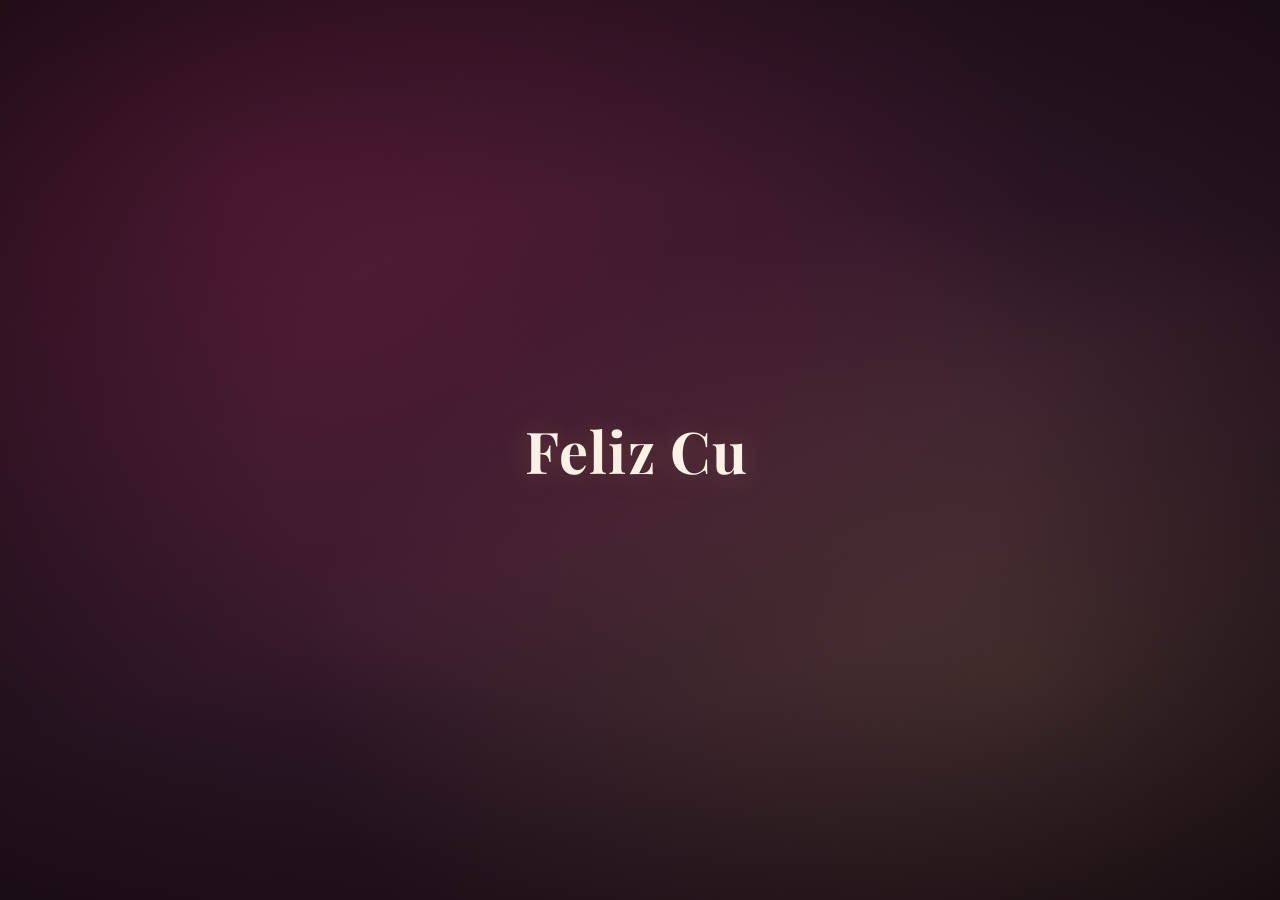
<file: index.html>
<!DOCTYPE html>
<!--
  INDEX.HTML
  Pantalla de bienvenida.
  Contiene:
    1) Animación de máquina de escribir "Feliz Cumpleaños ❤️"
    2) Subtexto y botones "Siguiente" / "Atrás"
    3) Escena alternativa (oculta al inicio) cuando se presiona "Atrás"
-->
<html lang="es">
<head>
  <meta charset="UTF-8" />
  <meta name="viewport" content="width=device-width, initial-scale=1.0" />
  <title>feliz cumple sam❤️</title>

  <!-- Tipografías: Playfair Display (títulos), Dancing Script (acentos), Poppins (UI) -->
  <link rel="preconnect" href="https://fonts.googleapis.com" />
  <link rel="preconnect" href="https://fonts.gstatic.com" crossorigin />
  <link href="https://fonts.googleapis.com/css2?family=Playfair+Display:wght@600;700&family=Dancing+Script:wght@600;700&family=Poppins:wght@400;500;600&display=swap" rel="stylesheet" />

  <link rel="stylesheet" href="style.css" />
</head>
<body>

  <!-- Capas de fondo: degradado romántico + viñeta + brillos -->
  <div class="fondo-romantico"></div>
  <div class="vineta-vela"></div>
  <div class="capa-brillos"></div>
  <div id="contenedor-particulas"></div>

  <!-- ===================== PANTALLA PRINCIPAL ===================== -->
  <main id="pantalla-principal" class="pantalla">
    <h1 id="titulo-typewriter" class="titulo-typewriter" aria-live="polite"></h1>

    <p id="subtexto" class="subtexto" style="display: none;">
      te amo musho...
    </p>

    <div id="grupo-botones" class="grupo-botones" style="display: none;">
      <button id="boton-siguiente" class="boton boton-primario" type="button">❤️ Siguiente</button>
      <button id="boton-atras" class="boton boton-secundario" type="button">⬅ Atrás</button>
    </div>
  </main>

  <!-- ===================== ESCENA TRISTE (oculta al inicio) ===================== -->
  <section id="escena-triste" class="pantalla escena-triste" style="display: none;">

    <!-- Ilustración genérica de un perrito triste, hecha en SVG.
         (No se usa el personaje Snoopy por ser una obra con derechos de autor;
         puedes reemplazar este SVG por tu propia imagen en la carpeta images/) -->
    <svg class="perrito-triste" viewBox="0 0 200 180" xmlns="http://www.w3.org/2000/svg" role="img" aria-label="Perrito triste">
      <ellipse cx="100" cy="150" rx="55" ry="10" fill="#000" opacity="0.15" />
      <!-- orejas -->
      <path d="M55 60 Q30 40 40 90 Q55 100 65 80 Z" fill="#f2e9df" />
      <path d="M145 60 Q170 40 160 90 Q145 100 135 80 Z" fill="#f2e9df" />
      <!-- cabeza -->
      <ellipse cx="100" cy="90" rx="52" ry="46" fill="#fbf3ea" />
      <!-- mancha -->
      <path d="M60 70 Q75 50 95 65 Q80 80 60 70 Z" fill="#d9b26a" opacity="0.5" />
      <!-- ojos tristes -->
      <path d="M75 85 Q82 78 90 85" stroke="#4a2e20" stroke-width="3" fill="none" stroke-linecap="round" />
      <path d="M110 85 Q118 78 125 85" stroke="#4a2e20" stroke-width="3" fill="none" stroke-linecap="round" />
      <circle cx="82" cy="92" r="3.5" fill="#4a2e20" />
      <circle cx="118" cy="92" r="3.5" fill="#4a2e20" />
      <!-- lagrimas -->
      <path class="gota-lagrima" d="M82 98 q4 8 0 12 q-4 -4 0 -12" fill="#a53564" />
      <path class="gota-lagrima" d="M118 98 q4 8 0 12 q-4 -4 0 -12" fill="#a53564" style="animation-delay: 0.5s;" />
      <!-- nariz y boca triste -->
      <ellipse cx="100" cy="105" rx="7" ry="5" fill="#4a2e20" />
      <path d="M85 118 Q100 108 115 118" stroke="#4a2e20" stroke-width="2.5" fill="none" stroke-linecap="round" />
    </svg>

    <p class="texto-triste">
      ok...🥺<br />
      Por favor presiona Siguiente ❤️
    </p>

    <button id="boton-regresar" class="boton boton-secundario" type="button">⬅ Regresar</button>
  </section>

  <script src="script.js"></script>
</body>
</html>
</file>
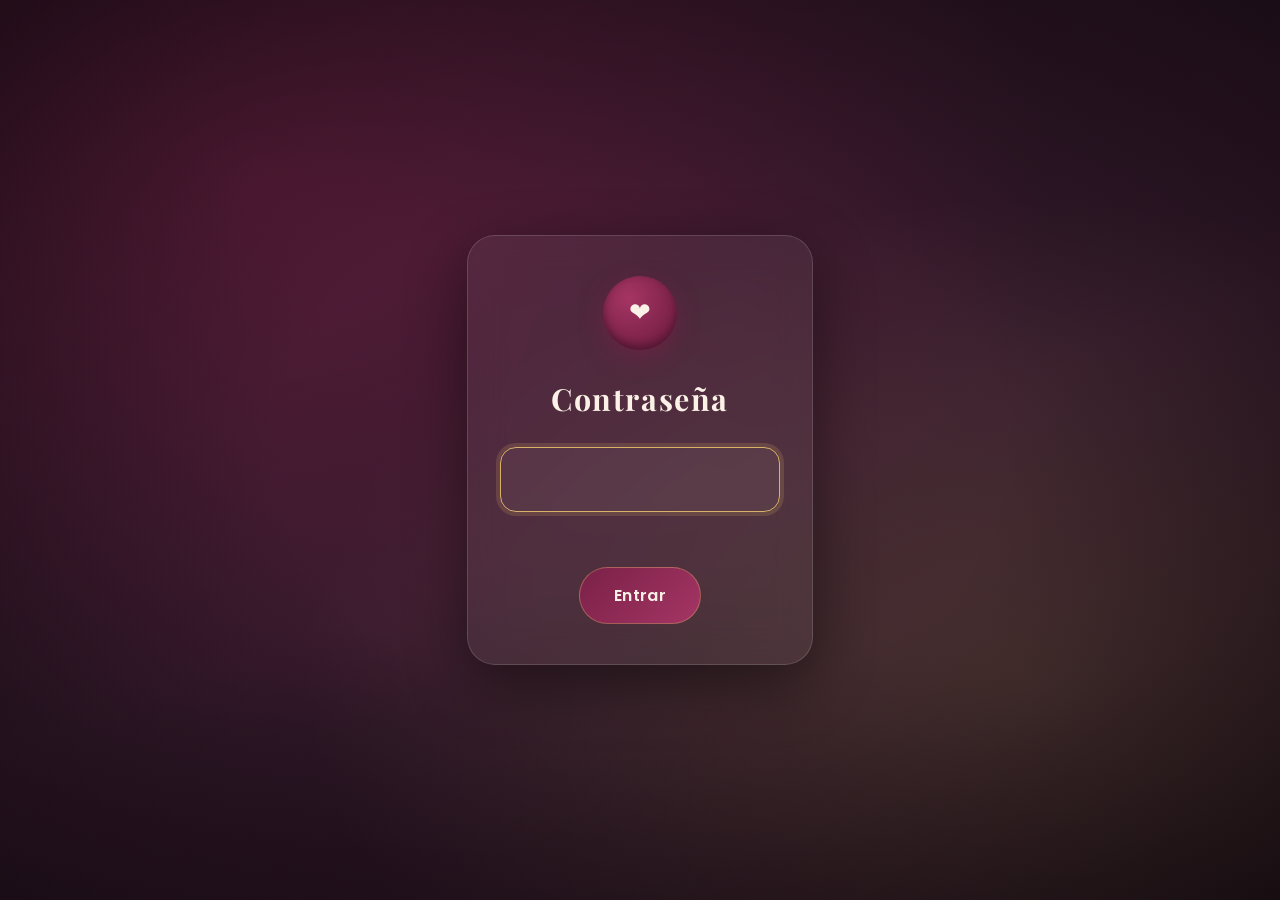
<file: password.html>
<!DOCTYPE html>
<!--
  PASSWORD.HTML
  Pantalla elegante y minimalista de contraseña.
  No revela pistas ni menciona que existen dos contraseñas distintas.
  La lógica de verificación está en script.js (función iniciarPassword).
-->
<html lang="es">
<head>
  <meta charset="UTF-8" />
  <meta name="viewport" content="width=device-width, initial-scale=1.0" />
  <title>Contraseña</title>

  <link rel="preconnect" href="https://fonts.googleapis.com" />
  <link rel="preconnect" href="https://fonts.gstatic.com" crossorigin />
  <link href="https://fonts.googleapis.com/css2?family=Playfair+Display:wght@600;700&family=Dancing+Script:wght@600;700&family=Poppins:wght@400;500;600&display=swap" rel="stylesheet" />

  <link rel="stylesheet" href="style.css" />
</head>
<body>

  <div class="fondo-romantico"></div>
  <div class="vineta-vela"></div>
  <div class="capa-brillos"></div>
  <div id="contenedor-particulas"></div>

  <main class="pantalla">
    <div class="tarjeta-cristal contenedor-password">
      <div id="sello-cera" class="sello-cera" aria-hidden="true">❤</div>

      <h1 class="etiqueta-password">Contraseña</h1>

      <form id="form-password" autocomplete="off">
        <input
          id="input-password"
          class="input-password"
          type="password"
          inputmode="numeric"
          pattern="[0-9]*"
          maxlength="8"
          autofocus
          required
        />
        <p id="mensaje-error" class="mensaje-error"></p>

        <div class="grupo-botones" style="display: flex; margin-top: 1.5rem;">
          <button type="submit" class="boton boton-primario">Entrar</button>
        </div>
      </form>
    </div>
  </main>

  <script src="script.js"></script>
</body>
</html>
</file>
<file: style.css>
/* ============================================================
   STYLE.CSS
   Hoja de estilos general del proyecto "Sorpresa de Cumpleaños"
   Paleta: medianoche ciruela + vino profundo + rosa + dorado
   Tipografías: Playfair Display (display) / Dancing Script (firma)
                Poppins (interfaz)
   ============================================================ */

/* ---------- Variables globales (tokens de diseño) ---------- */
:root {
  --midnight: #24121f;      /* fondo principal, ciruela-medianoche */
  --midnight-2: #341a2c;    /* variante más clara para degradados */
  --wine: #7a2148;          /* acento vino profundo */
  --wine-light: #a53564;    /* vino más claro para hover */
  --rose: #eab8d1;          /* rosa suave, texto secundario */
  --rose-soft: #f6dbe8;     /* rosa muy claro */
  --gold: #d9b26a;          /* dorado velado, detalle de sello */
  --gold-soft: #e8caa0;
  --cream: #fbf1e7;         /* texto principal cálido */
  --glass-bg: rgba(255, 255, 255, 0.06);
  --glass-border: rgba(255, 255, 255, 0.14);
  --shadow-deep: 0 20px 60px rgba(0, 0, 0, 0.45);

  --font-display: 'Playfair Display', serif;
  --font-script: 'Dancing Script', cursive;
  --font-ui: 'Poppins', sans-serif;
}

/* ---------- Reset básico ---------- */
* {
  margin: 0;
  padding: 0;
  box-sizing: border-box;
}

html {
  scroll-behavior: smooth;
}

body {
  font-family: var(--font-ui);
  color: var(--cream);
  min-height: 100vh;
  overflow-x: hidden;
  position: relative;
  -webkit-font-smoothing: antialiased;
}

/* Respeta accesibilidad: reduce movimiento si el usuario lo pide */
@media (prefers-reduced-motion: reduce) {
  *, *::before, *::after {
    animation-duration: 0.01ms !important;
    animation-iteration-count: 1 !important;
    transition-duration: 0.01ms !important;
    scroll-behavior: auto !important;
  }
}

/* ---------- Fondo romántico con degradado + viñeta de luz de vela ---------- */
.fondo-romantico {
  position: fixed;
  inset: 0;
  z-index: -3;
  background:
    radial-gradient(ellipse at 20% 20%, rgba(122, 33, 72, 0.55), transparent 55%),
    radial-gradient(ellipse at 80% 75%, rgba(217, 178, 106, 0.18), transparent 50%),
    linear-gradient(160deg, var(--midnight) 0%, var(--midnight-2) 55%, #1a0d17 100%);
}

/* Viñeta suave tipo "luz de vela" que enmarca el contenido */
.vineta-vela {
  position: fixed;
  inset: 0;
  z-index: -2;
  pointer-events: none;
  background: radial-gradient(ellipse at center, transparent 40%, rgba(10, 4, 8, 0.55) 100%);
}

/* Capa de brillo animado (destellos) */
.capa-brillos {
  position: fixed;
  inset: 0;
  z-index: -1;
  pointer-events: none;
  overflow: hidden;
}

.brillo {
  position: absolute;
  width: 3px;
  height: 3px;
  border-radius: 50%;
  background: var(--gold-soft);
  opacity: 0;
  animation: parpadeo 4s ease-in-out infinite;
  box-shadow: 0 0 8px 2px rgba(217, 178, 106, 0.6);
}

@keyframes parpadeo {
  0%, 100% { opacity: 0; transform: scale(0.5); }
  50% { opacity: 0.9; transform: scale(1.2); }
}

/* ---------- Contenedor de partículas (corazones flotantes) ---------- */
#contenedor-particulas {
  position: fixed;
  inset: 0;
  z-index: 0;
  pointer-events: none;
  overflow: hidden;
}

.corazon-particula {
  position: absolute;
  bottom: -10%;
  font-size: 1.2rem;
  color: var(--rose);
  opacity: 0.75;
  animation: flotar linear infinite;
  filter: drop-shadow(0 0 6px rgba(234, 184, 209, 0.5));
  user-select: none;
}

@keyframes flotar {
  0% {
    transform: translateY(0) translateX(0) rotate(0deg);
    opacity: 0;
  }
  10% { opacity: 0.8; }
  90% { opacity: 0.6; }
  100% {
    transform: translateY(-115vh) translateX(var(--drift, 40px)) rotate(360deg);
    opacity: 0;
  }
}

/* ---------- Layout general de pantalla completa centrada ---------- */
.pantalla {
  position: relative;
  z-index: 1;
  min-height: 100vh;
  width: 100%;
  display: flex;
  flex-direction: column;
  align-items: center;
  justify-content: center;
  text-align: center;
  padding: 2rem 1.25rem;
  gap: 1.5rem;
}

/* ---------- Texto tipo máquina de escribir ---------- */
.titulo-typewriter {
  font-family: var(--font-display);
  font-size: clamp(2rem, 6vw, 3.6rem);
  font-weight: 700;
  color: var(--cream);
  letter-spacing: 0.02em;
  white-space: pre-wrap;
  min-height: 1.3em;
  text-shadow: 0 0 30px rgba(217, 178, 106, 0.25);
}

.cursor-typewriter {
  display: inline-block;
  width: 3px;
  margin-left: 4px;
  background: var(--gold);
  animation: parpadeo-cursor 0.8s steps(1) infinite;
}

@keyframes parpadeo-cursor {
  0%, 50% { opacity: 1; }
  51%, 100% { opacity: 0; }
}

.subtexto {
  font-family: var(--font-script);
  font-size: clamp(1.3rem, 3.2vw, 1.9rem);
  color: var(--rose);
  opacity: 0;
  animation: aparecer 1.2s ease forwards;
  animation-delay: 0.3s;
}

@keyframes aparecer {
  from { opacity: 0; transform: translateY(10px); }
  to { opacity: 1; transform: translateY(0); }
}

/* ---------- Botones ---------- */
.grupo-botones {
  display: flex;
  gap: 1.25rem;
  flex-wrap: wrap;
  justify-content: center;
  margin-top: 1rem;
  opacity: 0;
  animation: aparecer 1s ease forwards;
  animation-delay: 0.6s;
}

.boton {
  font-family: var(--font-ui);
  font-weight: 600;
  font-size: 1rem;
  letter-spacing: 0.03em;
  padding: 0.95rem 2.1rem;
  border-radius: 999px;
  border: 1px solid var(--glass-border);
  background: var(--glass-bg);
  backdrop-filter: blur(14px);
  -webkit-backdrop-filter: blur(14px);
  color: var(--cream);
  cursor: pointer;
  position: relative;
  overflow: hidden;
  transition: transform 0.35s ease, box-shadow 0.35s ease, background 0.35s ease, border-color 0.35s ease;
}

.boton::before {
  content: '';
  position: absolute;
  inset: 0;
  background: linear-gradient(120deg, transparent, rgba(255, 255, 255, 0.25), transparent);
  transform: translateX(-120%);
  transition: transform 0.6s ease;
}

.boton:hover::before {
  transform: translateX(120%);
}

.boton:hover {
  transform: translateY(-4px) scale(1.03);
  border-color: var(--gold);
  box-shadow: 0 12px 30px rgba(217, 178, 106, 0.25);
}

.boton:active {
  transform: translateY(-1px) scale(0.98);
}

.boton-primario {
  background: linear-gradient(135deg, var(--wine), var(--wine-light));
  border-color: rgba(217, 178, 106, 0.4);
}

.boton-primario:hover {
  box-shadow: 0 14px 34px rgba(122, 33, 72, 0.55);
}

.boton-secundario {
  background: rgba(255, 255, 255, 0.04);
}

/* ---------- Tarjeta de vidrio (glassmorphism) genérica ---------- */
.tarjeta-cristal {
  background: var(--glass-bg);
  border: 1px solid var(--glass-border);
  border-radius: 28px;
  backdrop-filter: blur(18px);
  -webkit-backdrop-filter: blur(18px);
  box-shadow: var(--shadow-deep);
  padding: 2.5rem 2rem;
}

/* ---------- Pantalla de "Atrás" (Snoopy triste) ---------- */
.escena-triste {
  display: flex;
  flex-direction: column;
  align-items: center;
  gap: 1.25rem;
  animation: aparecer 0.8s ease;
}

/* Ilustración genérica de perrito triste (SVG inline vía CSS shapes) */
.perrito-triste {
  width: clamp(140px, 30vw, 220px);
  animation: cabeceo 2.6s ease-in-out infinite;
  filter: drop-shadow(0 10px 20px rgba(0, 0, 0, 0.4));
}

@keyframes cabeceo {
  0%, 100% { transform: rotate(-3deg) translateY(0); }
  50% { transform: rotate(3deg) translateY(-6px); }
}

.gota-lagrima {
  animation: caer-lagrima 1.8s ease-in infinite;
}

@keyframes caer-lagrima {
  0% { transform: translateY(0); opacity: 0.9; }
  80% { opacity: 0.9; }
  100% { transform: translateY(14px); opacity: 0; }
}

.texto-triste {
  font-family: var(--font-script);
  font-size: clamp(1.4rem, 4vw, 2rem);
  color: var(--rose-soft);
  max-width: 480px;
  line-height: 1.5;
}

/* ---------- Pantalla de contraseña ---------- */
.contenedor-password {
  display: flex;
  flex-direction: column;
  align-items: center;
  gap: 1.75rem;
  animation: aparecer 0.9s ease;
}

.sello-cera {
  width: 74px;
  height: 74px;
  border-radius: 50%;
  background: radial-gradient(circle at 35% 30%, var(--wine-light), var(--wine) 70%);
  display: flex;
  align-items: center;
  justify-content: center;
  font-size: 1.6rem;
  box-shadow: 0 8px 22px rgba(122, 33, 72, 0.55), inset 0 -4px 8px rgba(0,0,0,0.35);
  transition: transform 0.4s ease;
}

.sello-cera.derretido {
  animation: derretir 0.6s ease forwards;
}

@keyframes derretir {
  0% { transform: scale(1); border-radius: 50%; }
  60% { transform: scale(1.3); border-radius: 40% 60% 55% 45%; }
  100% { transform: scale(0); opacity: 0; }
}

.etiqueta-password {
  font-family: var(--font-display);
  font-size: clamp(1.4rem, 4vw, 1.9rem);
  letter-spacing: 0.05em;
  color: var(--cream);
}

.input-password {
  font-family: var(--font-ui);
  font-size: 1.4rem;
  letter-spacing: 0.6em;
  text-align: center;
  width: min(280px, 70vw);
  padding: 0.9rem 1rem;
  border-radius: 16px;
  border: 1px solid var(--glass-border);
  background: rgba(255, 255, 255, 0.05);
  color: var(--cream);
  outline: none;
  transition: border-color 0.3s ease, box-shadow 0.3s ease;
}

.input-password:focus {
  border-color: var(--gold);
  box-shadow: 0 0 0 4px rgba(217, 178, 106, 0.18);
}

.input-password.shake {
  animation: sacudir 0.5s ease;
}

@keyframes sacudir {
  0%, 100% { transform: translateX(0); }
  20% { transform: translateX(-10px); }
  40% { transform: translateX(10px); }
  60% { transform: translateX(-6px); }
  80% { transform: translateX(6px); }
}

.mensaje-error {
  font-family: var(--font-script);
  font-size: 1.3rem;
  color: var(--gold-soft);
  min-height: 1.5em;
  opacity: 0;
}

.mensaje-error.mostrar {
  animation: aparecer 0.5s ease forwards;
}

/* ---------- Página Carta ---------- */
.hoja-carta {
  max-width: 640px;
  width: 100%;
  padding: 3rem 2.4rem;
  text-align: left;
  position: relative;
}

.hoja-carta::before {
  content: '';
  position: absolute;
  inset: 10px;
  border: 1px solid rgba(217, 178, 106, 0.25);
  border-radius: 20px;
  pointer-events: none;
}

.encabezado-carta {
  font-family: var(--font-script);
  font-size: clamp(1.8rem, 4.5vw, 2.4rem);
  color: var(--gold-soft);
  margin-bottom: 1.4rem;
  text-align: center;
}

.cuerpo-carta {
  font-family: var(--font-display);
  font-size: clamp(1.05rem, 2.4vw, 1.25rem);
  line-height: 1.9;
  color: var(--cream);
  white-space: pre-wrap;
  min-height: 200px;
}

.boton-te-amo {
  display: block;
  margin: 2.2rem auto 0;
  opacity: 0;
  pointer-events: none;
}

.boton-te-amo.visible {
  opacity: 1;
  pointer-events: auto;
  animation: aparecer 0.8s ease forwards;
}

/* Lluvia de corazones a pantalla completa */
#lluvia-corazones {
  position: fixed;
  inset: 0;
  pointer-events: none;
  z-index: 50;
}

.corazon-lluvia {
  position: absolute;
  top: -10%;
  font-size: 1.4rem;
  color: var(--rose);
  animation: caer-corazon linear forwards;
}

@keyframes caer-corazon {
  to {
    transform: translateY(115vh) rotate(400deg);
    opacity: 0;
  }
}

/* ---------- Página Aniversario ---------- */
.titulo-aniversario {
  font-family: var(--font-display);
  font-size: clamp(2.2rem, 6vw, 3.2rem);
  color: var(--cream);
  text-shadow: 0 0 30px rgba(217, 178, 106, 0.3);
}

.carrusel {
  position: relative;
  width: min(560px, 90vw);
  aspect-ratio: 4 / 5;
  border-radius: 24px;
  overflow: hidden;
  box-shadow: var(--shadow-deep);
  border: 1px solid var(--glass-border);
}

.carrusel-track {
  display: flex;
  height: 100%;
  transition: transform 0.7s cubic-bezier(0.65, 0, 0.35, 1);
}

.carrusel-slide {
  min-width: 100%;
  height: 100%;
  position: relative;
}

.carrusel-slide img {
  width: 100%;
  height: 100%;
  object-fit: cover;
  display: block;
}

.carrusel-slide::after {
  content: '';
  position: absolute;
  inset: 0;
  background: linear-gradient(to top, rgba(36, 18, 31, 0.75), transparent 45%);
}

.carrusel-controles {
  position: absolute;
  bottom: 16px;
  left: 0;
  right: 0;
  display: flex;
  justify-content: center;
  gap: 8px;
  z-index: 2;
}

.punto-carrusel {
  width: 8px;
  height: 8px;
  border-radius: 50%;
  background: rgba(255, 255, 255, 0.35);
  cursor: pointer;
  transition: background 0.3s ease, transform 0.3s ease;
}

.punto-carrusel.activo {
  background: var(--gold);
  transform: scale(1.3);
}

.flecha-carrusel {
  position: absolute;
  top: 50%;
  transform: translateY(-50%);
  background: rgba(0, 0, 0, 0.35);
  border: 1px solid var(--glass-border);
  color: var(--cream);
  width: 42px;
  height: 42px;
  border-radius: 50%;
  display: flex;
  align-items: center;
  justify-content: center;
  cursor: pointer;
  z-index: 3;
  transition: background 0.3s ease;
  font-size: 1.1rem;
}

.flecha-carrusel:hover {
  background: rgba(217, 178, 106, 0.5);
}

.flecha-izq { left: 12px; }
.flecha-der { right: 12px; }

/* ---------- Reproductor de música flotante ---------- */
.reproductor-musica {
  position: fixed;
  bottom: 22px;
  right: 22px;
  z-index: 40;
  display: flex;
  align-items: center;
  gap: 10px;
  padding: 0.6rem 1rem;
  border-radius: 999px;
  background: var(--glass-bg);
  border: 1px solid var(--glass-border);
  backdrop-filter: blur(14px);
  -webkit-backdrop-filter: blur(14px);
  box-shadow: var(--shadow-deep);
}

.boton-musica {
  width: 40px;
  height: 40px;
  border-radius: 50%;
  border: none;
  background: linear-gradient(135deg, var(--wine), var(--wine-light));
  color: var(--cream);
  font-size: 1rem;
  cursor: pointer;
  display: flex;
  align-items: center;
  justify-content: center;
  transition: transform 0.3s ease;
}

.boton-musica:hover {
  transform: scale(1.08);
}

.onda-musica {
  display: flex;
  align-items: flex-end;
  gap: 3px;
  height: 18px;
}

.onda-musica span {
  width: 3px;
  background: var(--gold);
  border-radius: 2px;
  animation: onda 1s ease-in-out infinite;
}

.onda-musica span:nth-child(1) { animation-delay: 0s; height: 8px; }
.onda-musica span:nth-child(2) { animation-delay: 0.2s; height: 16px; }
.onda-musica span:nth-child(3) { animation-delay: 0.4s; height: 10px; }
.onda-musica span:nth-child(4) { animation-delay: 0.1s; height: 14px; }

@keyframes onda {
  0%, 100% { transform: scaleY(0.4); }
  50% { transform: scaleY(1); }
}

.onda-musica.pausado span {
  animation-play-state: paused;
  transform: scaleY(0.3);
}

.boton-volver {
  margin-top: 0.5rem;
  padding: 0.6rem 1.4rem;
  font-size: 0.85rem;
  opacity: 0.75;
}

.boton-volver:hover {
  opacity: 1;
}

/* ---------- Responsive ---------- */
@media (max-width: 480px) {
  .grupo-botones {
    flex-direction: column;
    width: 100%;
  }
  .boton {
    width: 100%;
  }
  .hoja-carta {
    padding: 2.2rem 1.4rem;
  }
  .reproductor-musica {
    bottom: 14px;
    right: 14px;
  }
}
</file>
